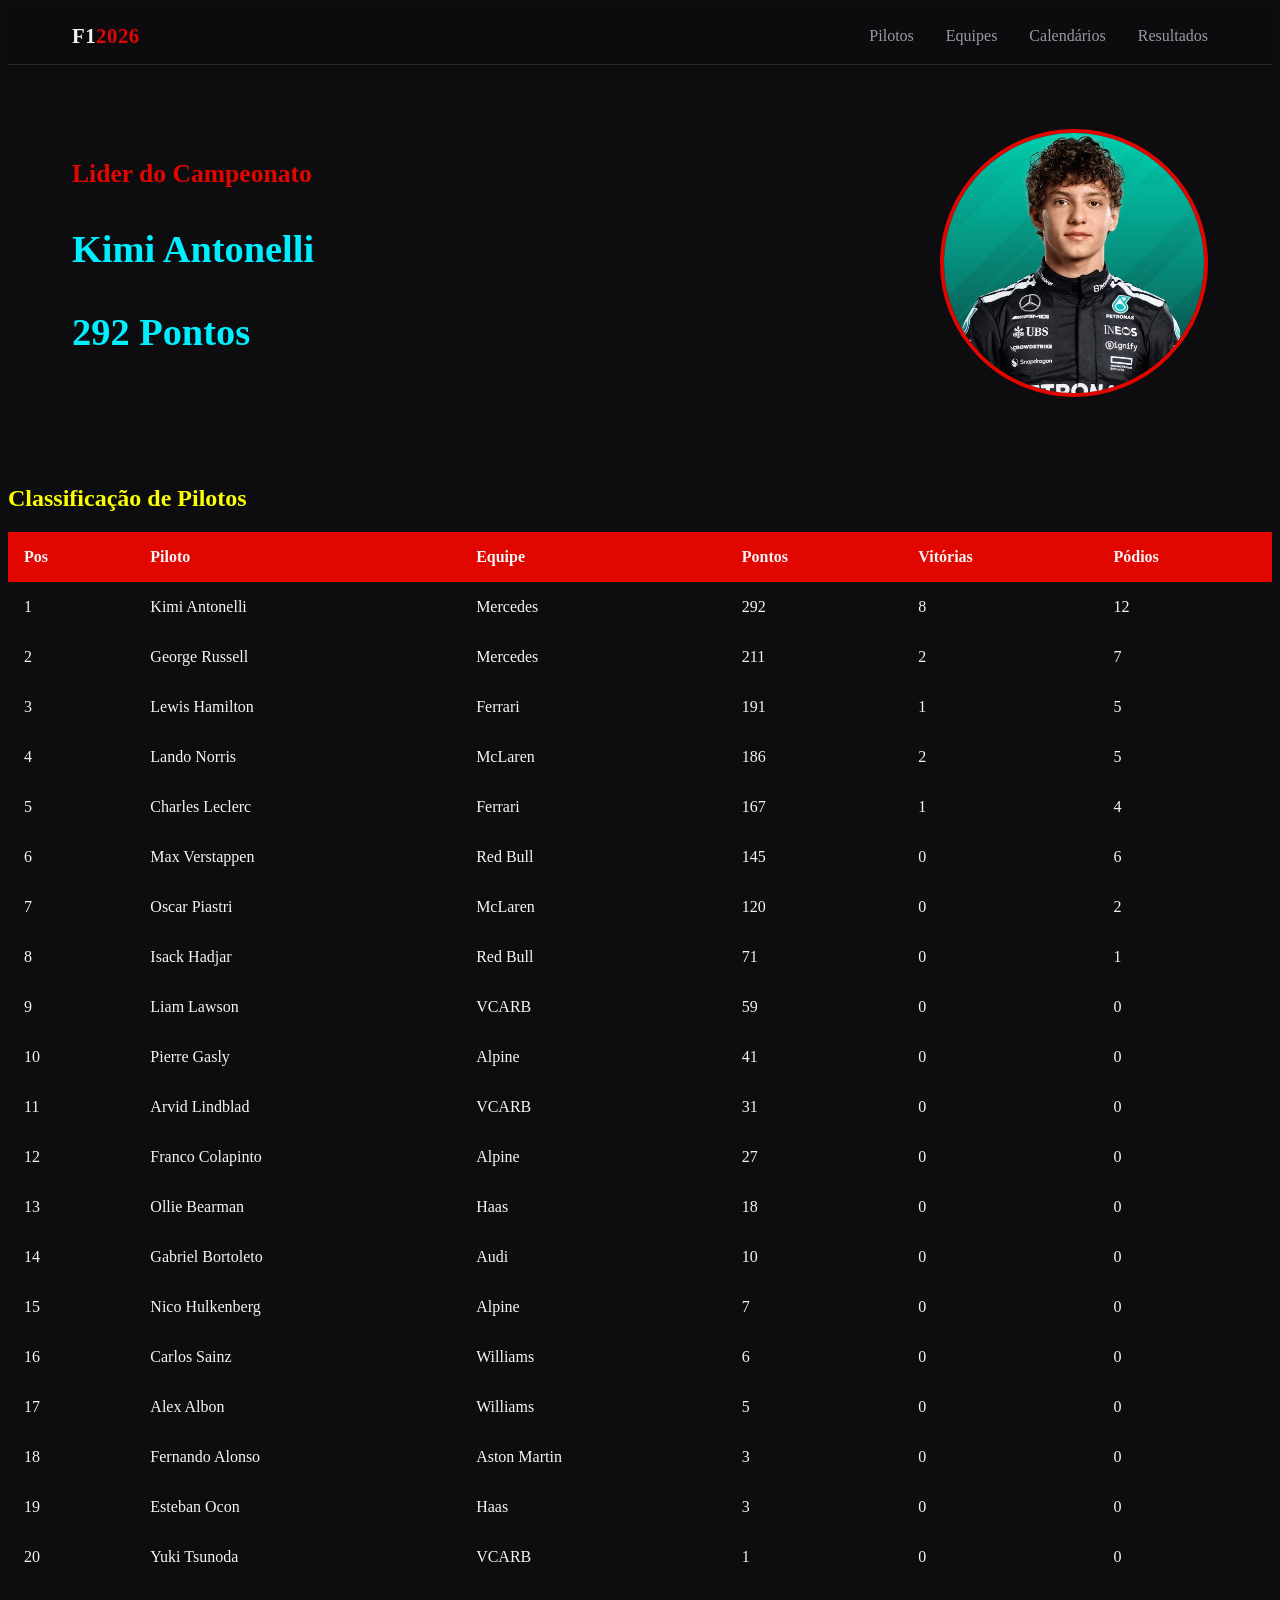
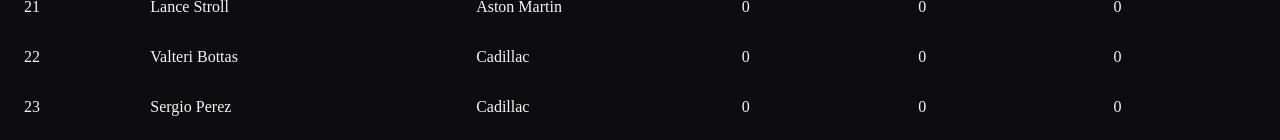
<file: index.html>
<!DOCTYPE html>
<html lang="en">
<head>
    <meta charset="UTF-8">
    <title>FORMULA1</title>
    <link rel="stylesheet" href="f1.css">
</head>

<body>

    <header>
        <div class="logo">F1<span>2026</span></div>
        <nav>
            <ul>
                <li><a href="pilotos.html">Pilotos</a></li>
                <li><a href="equipes.html">Equipes</a></li>
                <li><a href="circuitos.html">Calendários</a></li>
                <li><a href="resultados.html">Resultados</a></li>
            </ul>
        </nav>
    </header>

    <section class="hero">
    <div class="hero-texto">
        <h2 id="lider">Lider do Campeonato</h2>
        <h3 id="pilotolider">Kimi Antonelli</h3>
        <h3 id="pontosL">292 Pontos</h3>
    </div>
    <div class="hero-imagem">
        <img src="kimi.png" alt="Kimi Antonelli">
    </div>
</section>

<section id="tabela">
    <h2>Classificação de Pilotos</h2>
    <table>
        <thead>
            <tr>
                <th>Pos</th>
                <th>Piloto</th>
                <th>Equipe</th>
                <th>Pontos</th>
                <th>Vitórias</th>
                <th>Pódios</th>
            </tr>
        </thead>
        <tbody>
            <tr class="lider"></tr>
                <td>1</td>
                <td>Kimi Antonelli</td>
                <td>Mercedes</td>
                <td>292</td>
                <td>8</td>
                <td>12</td>
            </tr>
            <tr>
                <td>2</td>
                <td>George Russell</td>
                <td>Mercedes</td>
                <td>211</td>
                <td>2</td>
                <td>7</td>
            </tr>
            <tr>
                <td>3</td>
                <td>Lewis Hamilton</td>
                <td>Ferrari</td>
                <td>191</td>
                <td>1</td>
                <td>5</td>
            </tr>
            <tr>
                <td>4</td>
                <td>Lando Norris</td>
                <td>McLaren</td>
                <td>186</td>
                <td>2</td>
                <td>5</td>
            </tr>
            <tr>
                <td>5</td>
                <td>Charles Leclerc</td>
                <td>Ferrari</td>
                <td>167</td>
                <td>1</td>
                <td>4</td>
            </tr>
            <tr>
                <td>6</td>
                <td>Max Verstappen</td>
                <td>Red Bull</td>
                <td>145</td>
                <td>0</td>
                <td>6</td>
            </tr>
             <tr>
                <td>7</td>
                <td>Oscar Piastri</td>
                <td>McLaren</td>
                <td>120</td>
                <td>0</td>
                <td>2</td>
            </tr>
             <tr>
                <td>8</td>
                <td>Isack Hadjar</td>
                <td>Red Bull</td>
                <td>71</td>
                <td>0</td>
                <td>1</td>
            </tr>
             <tr>
                <td>9</td>
                <td>Liam Lawson</td>
                <td>VCARB</td>
                <td>59</td>
                <td>0</td>
                <td>0</td>
            </tr>
                <td>10</td>
                <td>Pierre Gasly</td>
                <td>Alpine</td>
                <td>41</td>
                <td>0</td>
                <td>0</td>
            </tr>
            <tr>
                <td>11</td>
                <td>Arvid Lindblad</td>
                <td>VCARB</td>
                <td>31</td>
                <td>0</td>
                <td>0</td>
            </tr>
            <tr>
                <td>12</td>
                <td>Franco Colapinto</td>
                <td>Alpine</td>
                <td>27</td>
                <td>0</td>
                <td>0</td>
            </tr>
            <tr>
                <td>13</td>
                <td>Ollie Bearman</td>
                <td>Haas</td>
                <td>18</td>
                <td>0</td>
                <td>0</td>
            </tr>
            <tr>
                <td>14</td>
                <td>Gabriel Bortoleto</td>
                <td>Audi</td>
                <td>10</td>
                <td>0</td>
                <td>0</td>
            </tr>
            <tr>
                <td>15</td>
                <td>Nico Hulkenberg</td>
                <td>Alpine</td>
                <td>7</td>
                <td>0</td>
                <td>0</td>
            </tr>
            <tr>
                <td>16</td>
                <td>Carlos Sainz</td>
                <td>Williams</td>
                <td>6</td>
                <td>0</td>
                <td>0</td>
            </tr>
            <tr>
                <td>17</td>
                <td>Alex Albon</td>
                <td>Williams</td>
                <td>5</td>
                <td>0</td>
                <td>0</td>
            </tr>
            <tr>
                <td>18</td>
                <td>Fernando Alonso</td>
                <td>Aston Martin</td>
                <td>3</td>
                <td>0</td>
                <td>0</td>
            </tr>
            <tr>
                <td>19</td>
                <td>Esteban Ocon</td>
                <td>Haas</td>
                <td>3</td>
                <td>0</td>
                <td>0</td>
            </tr>
            <tr>
                <td>20</td>
                <td>Yuki Tsunoda</td>
                <td>VCARB</td>
                <td>1</td>
                <td>0</td>
                <td>0</td>
            </tr>
            <tr>
                <td>21</td>
                <td>Lance Stroll</td>
                <td>Aston Martin</td>
                <td>0</td>
                <td>0</td>
                <td>0</td>
            </tr>
            <tr>
                <td>22</td>
                <td>Valteri Bottas</td>
                <td>Cadillac</td>
                <td>0</td>
                <td>0</td>
                <td>0</td>
            </tr>
            <tr>
                <td>23</td>
                <td>Sergio Perez</td>
                <td>Cadillac</td>
                <td>0</td>
                <td>0</td>
                <td>0</td>
            </tr>



        </tbody>
    </table>

</section>

</body>
</file>
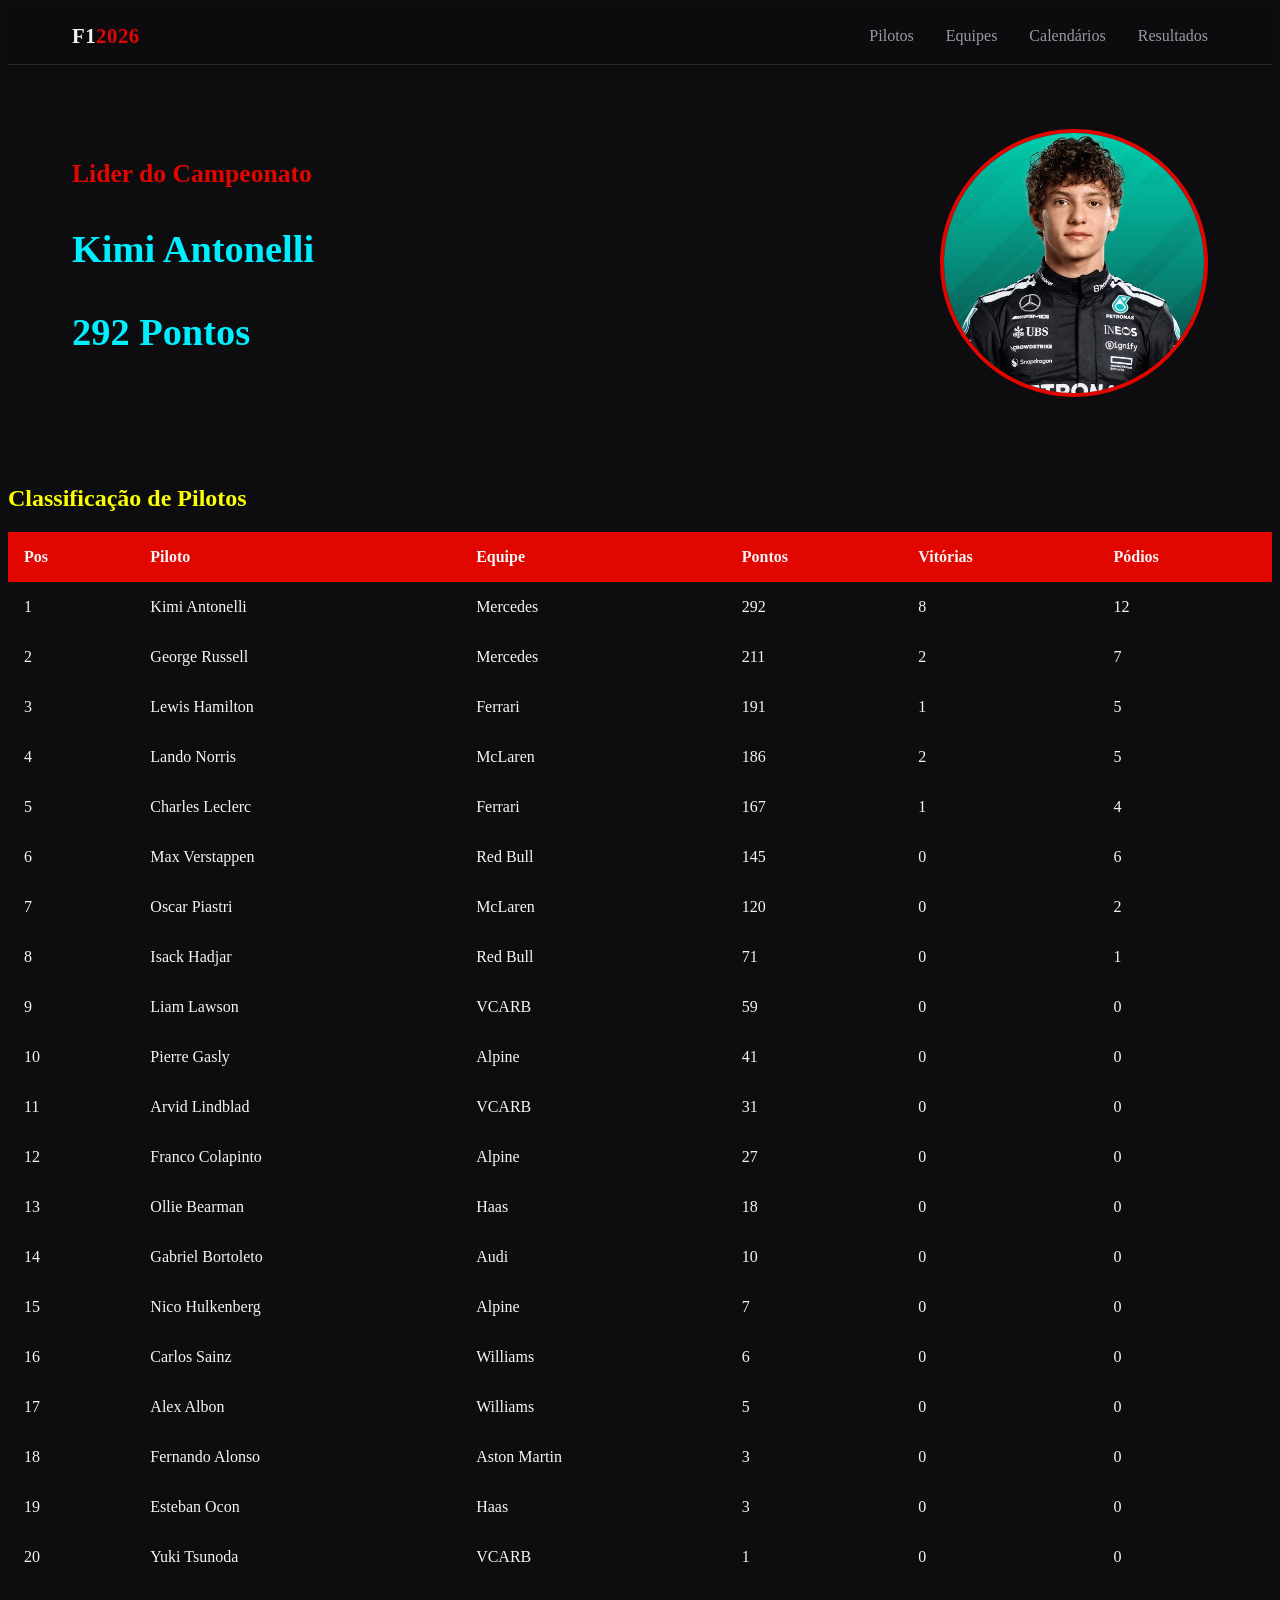
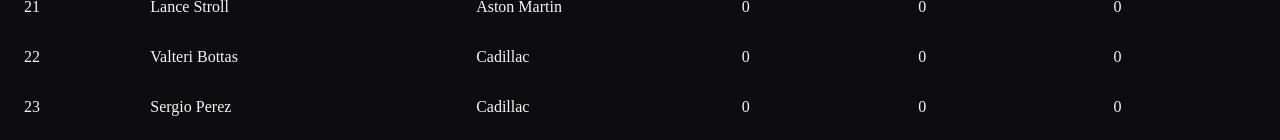
<file: f1.html>
<!DOCTYPE html>
<html lang="en">
<head>
    <meta charset="UTF-8">
    <title>FORMULA1</title>
    <link rel="stylesheet" href="f1.css">
</head>

<body>

    <header>
        <div class="logo">F1<span>2026</span></div>
        <nav>
            <ul>
                <li><a href="pilotos.html">Pilotos</a></li>
                <li><a href="equipes.html">Equipes</a></li>
                <li><a href="circuitos.html">Calendários</a></li>
                <li><a href="resultados.html">Resultados</a></li>
            </ul>
        </nav>
    </header>

    <section class="hero">
    <div class="hero-texto">
        <h2 id="lider">Lider do Campeonato</h2>
        <h3 id="pilotolider">Kimi Antonelli</h3>
        <h3 id="pontosL">292 Pontos</h3>
    </div>
    <div class="hero-imagem">
        <img src="kimi.png" alt="Kimi Antonelli">
    </div>
</section>

<section id="tabela">
    <h2>Classificação de Pilotos</h2>
    <table>
        <thead>
            <tr>
                <th>Pos</th>
                <th>Piloto</th>
                <th>Equipe</th>
                <th>Pontos</th>
                <th>Vitórias</th>
                <th>Pódios</th>
            </tr>
        </thead>
        <tbody>
            <tr class="lider"></tr>
                <td>1</td>
                <td>Kimi Antonelli</td>
                <td>Mercedes</td>
                <td>292</td>
                <td>8</td>
                <td>12</td>
            </tr>
            <tr>
                <td>2</td>
                <td>George Russell</td>
                <td>Mercedes</td>
                <td>211</td>
                <td>2</td>
                <td>7</td>
            </tr>
            <tr>
                <td>3</td>
                <td>Lewis Hamilton</td>
                <td>Ferrari</td>
                <td>191</td>
                <td>1</td>
                <td>5</td>
            </tr>
            <tr>
                <td>4</td>
                <td>Lando Norris</td>
                <td>McLaren</td>
                <td>186</td>
                <td>2</td>
                <td>5</td>
            </tr>
            <tr>
                <td>5</td>
                <td>Charles Leclerc</td>
                <td>Ferrari</td>
                <td>167</td>
                <td>1</td>
                <td>4</td>
            </tr>
            <tr>
                <td>6</td>
                <td>Max Verstappen</td>
                <td>Red Bull</td>
                <td>145</td>
                <td>0</td>
                <td>6</td>
            </tr>
             <tr>
                <td>7</td>
                <td>Oscar Piastri</td>
                <td>McLaren</td>
                <td>120</td>
                <td>0</td>
                <td>2</td>
            </tr>
             <tr>
                <td>8</td>
                <td>Isack Hadjar</td>
                <td>Red Bull</td>
                <td>71</td>
                <td>0</td>
                <td>1</td>
            </tr>
             <tr>
                <td>9</td>
                <td>Liam Lawson</td>
                <td>VCARB</td>
                <td>59</td>
                <td>0</td>
                <td>0</td>
            </tr>
                <td>10</td>
                <td>Pierre Gasly</td>
                <td>Alpine</td>
                <td>41</td>
                <td>0</td>
                <td>0</td>
            </tr>
            <tr>
                <td>11</td>
                <td>Arvid Lindblad</td>
                <td>VCARB</td>
                <td>31</td>
                <td>0</td>
                <td>0</td>
            </tr>
            <tr>
                <td>12</td>
                <td>Franco Colapinto</td>
                <td>Alpine</td>
                <td>27</td>
                <td>0</td>
                <td>0</td>
            </tr>
            <tr>
                <td>13</td>
                <td>Ollie Bearman</td>
                <td>Haas</td>
                <td>18</td>
                <td>0</td>
                <td>0</td>
            </tr>
            <tr>
                <td>14</td>
                <td>Gabriel Bortoleto</td>
                <td>Audi</td>
                <td>10</td>
                <td>0</td>
                <td>0</td>
            </tr>
            <tr>
                <td>15</td>
                <td>Nico Hulkenberg</td>
                <td>Alpine</td>
                <td>7</td>
                <td>0</td>
                <td>0</td>
            </tr>
            <tr>
                <td>16</td>
                <td>Carlos Sainz</td>
                <td>Williams</td>
                <td>6</td>
                <td>0</td>
                <td>0</td>
            </tr>
            <tr>
                <td>17</td>
                <td>Alex Albon</td>
                <td>Williams</td>
                <td>5</td>
                <td>0</td>
                <td>0</td>
            </tr>
            <tr>
                <td>18</td>
                <td>Fernando Alonso</td>
                <td>Aston Martin</td>
                <td>3</td>
                <td>0</td>
                <td>0</td>
            </tr>
            <tr>
                <td>19</td>
                <td>Esteban Ocon</td>
                <td>Haas</td>
                <td>3</td>
                <td>0</td>
                <td>0</td>
            </tr>
            <tr>
                <td>20</td>
                <td>Yuki Tsunoda</td>
                <td>VCARB</td>
                <td>1</td>
                <td>0</td>
                <td>0</td>
            </tr>
            <tr>
                <td>21</td>
                <td>Lance Stroll</td>
                <td>Aston Martin</td>
                <td>0</td>
                <td>0</td>
                <td>0</td>
            </tr>
            <tr>
                <td>22</td>
                <td>Valteri Bottas</td>
                <td>Cadillac</td>
                <td>0</td>
                <td>0</td>
                <td>0</td>
            </tr>
            <tr>
                <td>23</td>
                <td>Sergio Perez</td>
                <td>Cadillac</td>
                <td>0</td>
                <td>0</td>
                <td>0</td>
            </tr>



        </tbody>
    </table>

</section>

</body>
</file>
<file: f1.css>
:root {
  --cor-fundo: #0d0d0f;
  --cor-fundo-alt: #17171b;
  --cor-primaria: #e10600;
  --cor-texto: #f5f5f5;
  --cor-texto-suave: #9a9aa2;
  --cor-borda: #2a2a2f;
  --espaco-sm: 0.5rem;
  --espaco-md: 1rem;
  --espaco-lg: 2rem;
  --espaco-xl: 4rem;
  --gap: 1rem;
  background: var(--cor-fundo);
}

header {
.logo {
  font-size: 1.3rem;
  font-weight: 700;
  letter-spacing: 0.5px;
  color: #f5f5f5;
}

.logo span {
  color: var(--cor-primaria);
}

nav ul {
  list-style: none;
  display: flex;
  gap: var(--espaco-lg);
  margin: 0;
  padding: 0;
}

nav a {
  color: var(--cor-texto-suave);
  font-weight: 500;
  text-decoration: none;
  transition: color 0.25s ease;
}

nav a:hover {
  color: var(--cor-primaria);
}
position: sticky;
top: 0;
z-index: 100;
display: flex;
justify-content: space-between;
align-items: center;
flex-wrap: wrap;
gap: var(--gap);
padding: var(--espaco-md) var(--espaco-xl);
background: rgba(13, 13, 15, 0.9);
backdrop-filter: blur(6px);
border-bottom: 1px solid var(--cor-borda);
}


.hero {
  display: flex;
  align-items: center;
  justify-content: space-between;
  gap: var(--espaco-xl);
  padding: var(--espaco-xl);
  flex-wrap: wrap;
}

#lider {
  color: var(--cor-primaria);
  font-size: 1.6rem;
  margin-bottom: var(--espaco-sm);
}

#pontosL {
  color: #00eeff;
  font-size: 2.4rem;
}

#pilotolider {
  color: #00eeff;
  font-size: 2.4rem;
}

.hero-imagem img {
    width: 260px;
    height: 260px;
    object-fit: cover;
    border-radius: 50%;
    border: 4px solid var(--cor-primaria);

}

#tabela h2 {
    color: #fbff00;
}

table {
    width: 100%;
    border-collapse: collapse;
}

th {
    color: var(--cor-texto);
    background: var(--cor-primaria);
    padding: var(--espaco-md);
    text-align: left;
}

td {
    color: var(--cor-texto);
    padding: var(--espaco-md);
}
</file>
